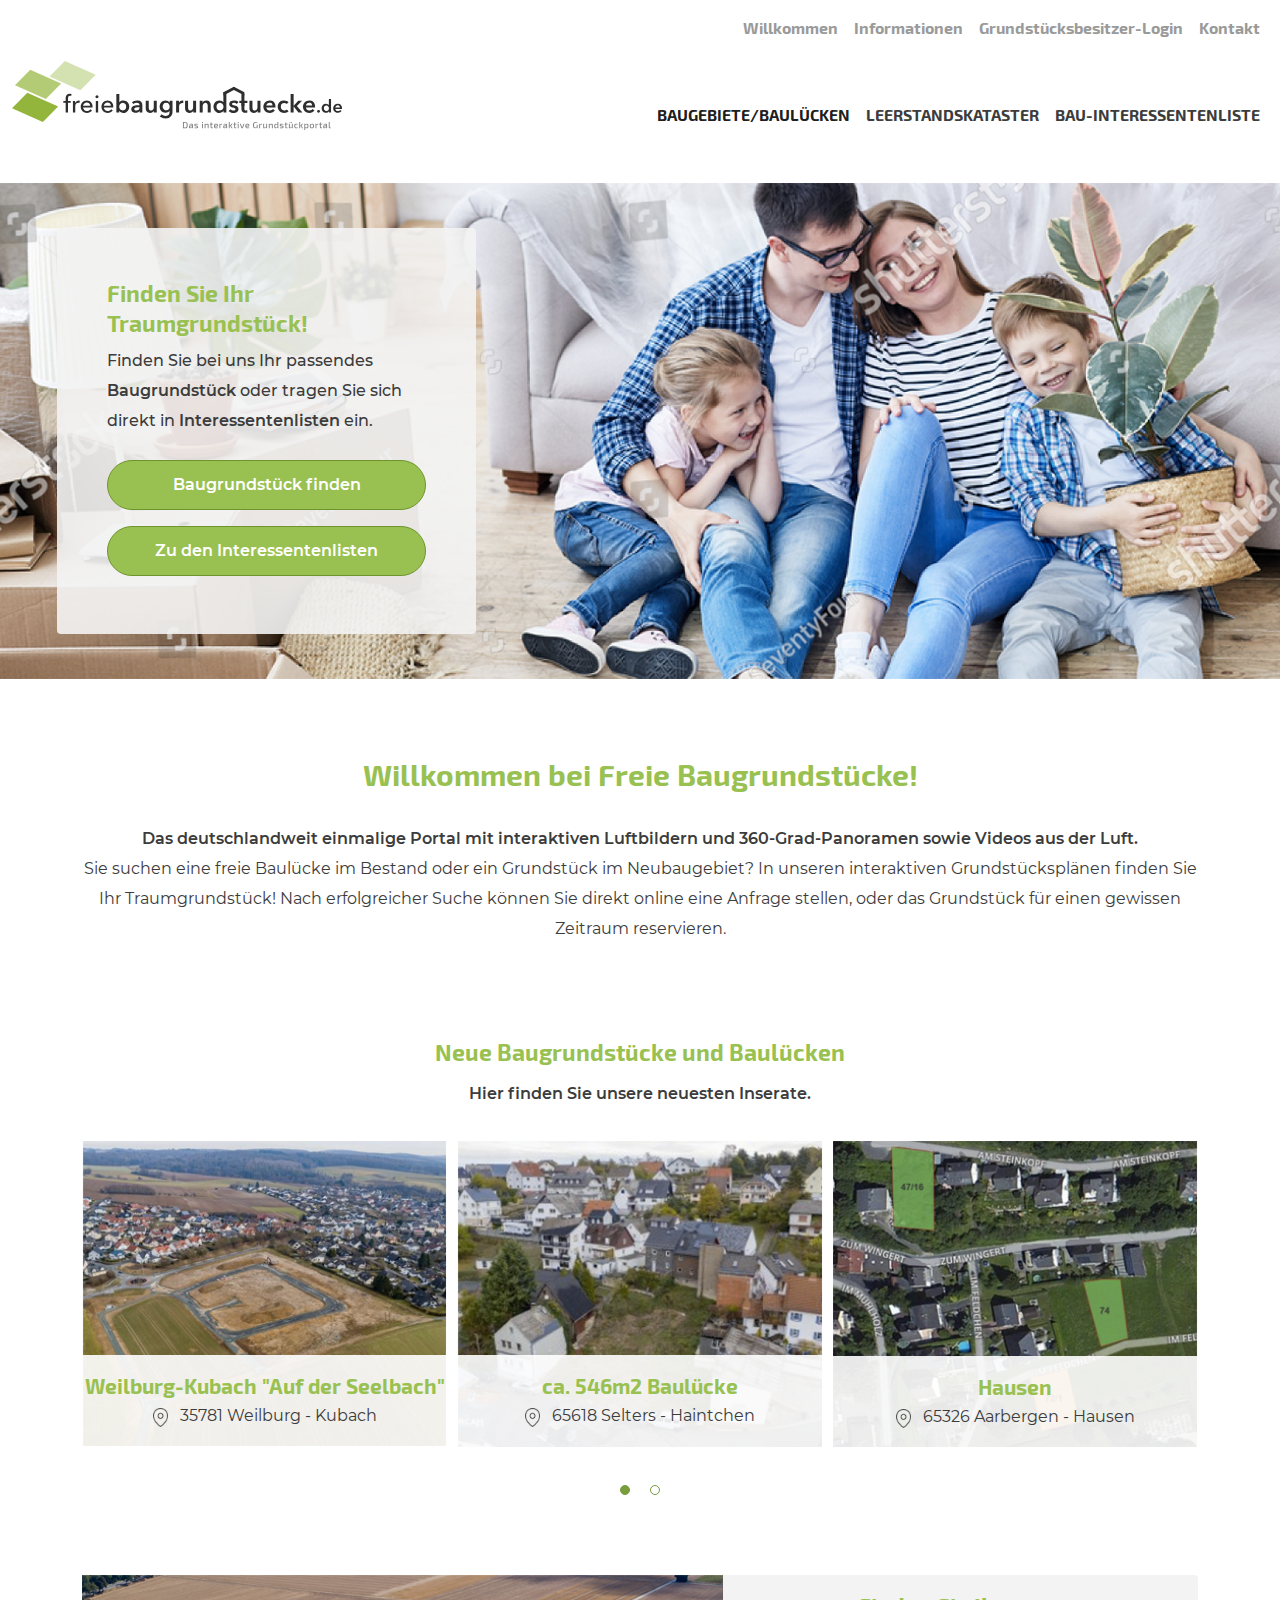
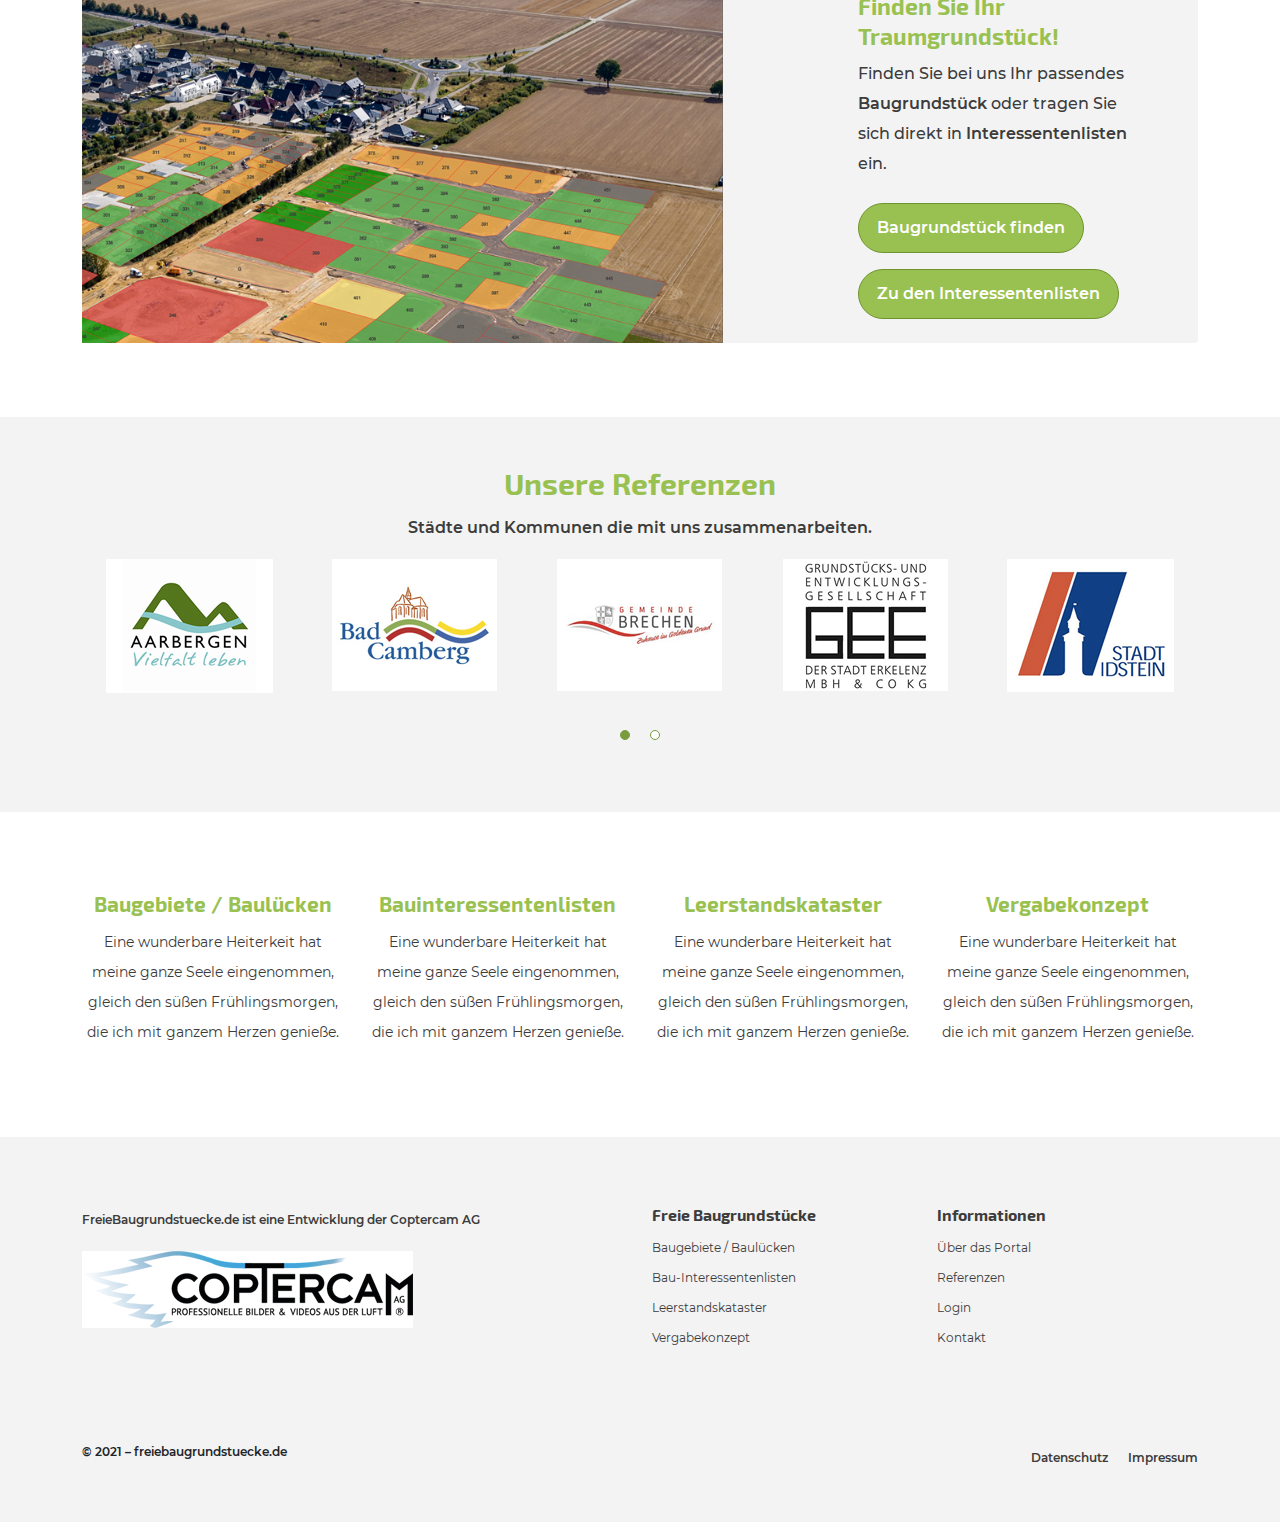
<file: index.html>
<!DOCTYPE html>
<html lang="en">

<head>
    <meta charset="UTF-8">
    <meta http-equiv="X-UA-Compatible" content="IE=edge">
    <meta name="viewport" content="width=device-width, initial-scale=1.0">
    <title>Document</title>
    <link rel="stylesheet" href="css/style.css">
</head>

<body>
    <header>
        <div id="navbar-top-main" class="navbar-expand-lg navbar-top navbar-light bg-transparent pt-2 d-lg-block d-none">
            <div class="container-fluid">
                <div class="navbar-nav align-items-center">
                    <div class="ms-auto">
                        <ul class="nav nav-style">
                            <li class="nav-item">
                                <a class="nav-link" href="#">Willkommen</a>
                            </li>
                            <li class="nav-item">
                                <a class="nav-link" href="#">Informationen</a>
                            </li>
                            <li class="nav-item">
                                <a class="nav-link" href="#">Grundstücksbesitzer-Login</a>
                            </li>
                            <li class="nav-item">
                                <a class="nav-link" href="#">Kontakt</a>
                            </li>
                        </ul>
                    </div>
                </div>
            </div>
        </div>
        <div class="navbar navbar-expand-lg navbar-light bg-transparent pb-lg-5 pb-4">
            <div class="container-fluid">
                <a class="navbar-brand" href="./index.html">
                    <img src="images/logo.svg" class="navbar-brand-img d-lg-block d-none" alt="logo">
                    <img src="images/logo-mobile.svg" class="navbar-brand-img d-lg-none d-block" alt="logo mobile">
                </a>
                <button class="navbar-toggler collapsed" type="button" data-bs-toggle="collapse" data-bs-target="#navbarCollapse" aria-controls="navbarCollapse" aria-expanded="false" aria-label="Toggle navigation">
                    <span class="navbar-toggler-icon"></span>
                </button>
                <div class="navbar-collapse collapse align-self-end" id="navbarCollapse">
                    <!-- Navigation -->
                    <ul class="navbar-nav ms-auto d-lg-flex d-none">
                        <li class="nav-item">
                            <a class="nav-link active" href="baugebiete.html">BAUGEBIETE/BAULÜCKEN</a>
                        </li>
                        <li class="nav-item">
                            <a class="nav-link" href="#">LEERSTANDSKATASTER</a>
                        </li>
                        <li class="nav-item">
                            <a class="nav-link" href="#">BAU-INTERESSENTENLISTE</a>
                        </li>
                    </ul>

                    <ul class="navbar-nav p-5 d-lg-none d-block mb-5">
                        <li class="nav-item">
                            <a class="nav-link" href="#">Willkommen</a>
                        </li>

                        <li class="nav-item">
                            <a class="nav-link active" href="baugebiete.html">BAUGEBIETE/BAULÜCKEN</a>
                        </li>

                        <li class="nav-item">
                            <a class="nav-link" href="#">BAU-INTERESSENTENLISTE</a>
                        </li>

                        <li class="nav-item nav-style pt-77px">
                            <a class="nav-link" href="#">Informationen</a>
                        </li>

                        <li class="nav-item nav-style">
                            <a class="nav-link" href="#">Grundstücksbesitzer-Login</a>
                        </li>

                        <li class="nav-item nav-style">
                            <a class="nav-link" href="#">Kontakt</a>
                        </li>
                    </ul>

                    <div class="d-block d-lg-none text-center pb-4 pt-5">
                        <a href="#" class="expanded-navbar-toggler">
                            <img src="images/toggler-icon.png" alt="">
                        </a>
                    </div>
                </div>
            </div>
        </div>
    </header>

    <section class="hero">
        <div class="container-fluid px-0">
            <div class="jumbotron">
                <div class="row mx-0">
                    <div class="col-xl-5 col-lg-6 d-lg-block d-none">
                        <div class="card bg-light">
                            <h2>Finden Sie Ihr Traumgrundstück!</h2>
                            <p class="font-weight-500">Finden Sie bei uns Ihr passendes <span class="fw-bold">Baugrundstück</span> oder tragen Sie sich direkt in <span class="fw-bold">Interessentenlisten</span> ein.</p>

                            <a href="#" class="btn btn-success my-2">Baugrundstück finden</a>
                            <a href="#" class="btn btn-success my-2">Zu den Interessentenlisten</a>
                        </div>
                    </div>
                </div>
            </div>
            <div class="row mx-0">
                <div class="col-lg-12 d-lg-none d-block px-0">
                    <div class="bg-light px-3 py-5">
                        <h2>Finden Sie Ihr Traumgrundstück!</h2>
                        <p class="font-weight-500">Finden Sie bei uns Ihr passendes <span class="fw-bold">Baugrundstück</span> oder tragen Sie sich direkt in <span class="fw-bold">Interessentenlisten</span> ein.</p>

                        <a href="#" class="btn btn-success my-2">Baugrundstück finden</a>
                        <a href="#" class="btn btn-success my-2">Zu den Interessentenlisten</a>
                    </div>
                </div>
            </div>
        </div>
    </section>

    <section class="pt-77px">
        <div class="container">
            <div class="row justify-content-center">
                <div class="col-lg-12 text-lg-center text-start">
                    <h1 class="pb-4">Willkommen bei Freie Baugrundstücke!</h1>
                    <p>
                        <span class="fw-bold d-block">Das deutschlandweit einmalige Portal mit interaktiven Luftbildern und 360-Grad-Panoramen sowie Videos aus der Luft.</span> Sie suchen eine freie Baulücke im Bestand oder ein Grundstück im Neubaugebiet?
                        In unseren interaktiven Grundstücksplänen finden Sie Ihr Traumgrundstück! Nach erfolgreicher Suche können Sie direkt online eine Anfrage stellen, oder das Grundstück für einen gewissen Zeitraum reservieren.
                    </p>
                </div>
            </div>
        </div>
    </section>

    <section class="products pt-77px">
        <div class="container">
            <div class="row justify-content-center pb-3">
                <div class="col-lg-12 text-center">
                    <h2 class="pb-1">Neue Baugrundstücke und Baulücken</h2>
                    <p class="fw-bold pb-3">Hier finden Sie unsere neuesten Inserate.</p>

                    <div class="owl-carousel owl-theme">
                        <div class="item card">
                            <a href="neubaugebiet.html">
                                <img src="images/product-1.png" class="w-100" alt="product 1">
                                <div class="bg-transparent px-0 py-3 position-absolute w-100" style="left: 0; bottom: 0;">
                                    <h4 class="mb-0">Weilburg-Kubach "Auf der Seelbach"</h4>
                                    <p class="mb-0"><span class="pe-2"><img src="images/location.png" class="img-style"></span> 35781 Weilburg - Kubach
                                    </p>
                                </div>
                            </a>
                        </div>
                        <div class="item card">
                            <a href="neubaugebiet.html">
                                <img src="images/product-2.png" class="w-100" alt="product 2">
                                <div class="bg-transparent px-0 py-3 position-absolute w-100" style="left: 0; bottom: 0;">
                                    <h4 class="mb-0">ca. 546m2 Baulücke</h4>
                                    <p class="mb-0"><span class="pe-2"><img src="images/location.png" class="img-style"></span> 65618 Selters - Haintchen
                                    </p>
                                </div>
                            </a>
                        </div>
                        <div class="item card">
                            <a href href="neubaugebiet.html">
                                <img src="images/product-3.png" class="w-100" alt="product 3">
                                <div class="bg-transparent px-0 py-3 position-absolute w-100" style="left: 0; bottom: 0;">
                                    <h4 class="mb-0">Hausen</h4>
                                    <p class="mb-0"><span class="pe-2"><img src="images/location.png" class="img-style"></span> 65326 Aarbergen - Hausen
                                    </p>
                                </div>
                            </a>
                        </div>

                        <div class="item card">
                            <a href="neubaugebiet.html">
                                <img src="images/product-1.png" class="w-100" alt="product 1">
                                <div class="bg-transparent px-0 py-3 position-absolute w-100" style="left: 0; bottom: 0;">
                                    <h4 class="mb-0">Weilburg-Kubach "Auf der Seelbach"</h4>
                                    <p class="mb-0"><span class="pe-2"><img src="images/location.png" class="img-style"></span> 35781 Weilburg - Kubach
                                    </p>
                                </div>
                            </a>
                        </div>
                        <div class="item card">
                            <a href="neubaugebiet.html">
                                <img src="images/product-2.png" class="w-100" alt="product 2">
                                <div class="bg-transparent px-0 py-3 position-absolute w-100" style="left: 0; bottom: 0;">
                                    <h4 class="mb-0">ca. 546m2 Baulücke</h4>
                                    <p class="mb-0"><span class="pe-2"><img src="images/location.png" class="img-style"></span> 65618 Selters - Haintchen
                                    </p>
                                </div>
                            </a>
                        </div>
                        <div class="item card">
                            <a href href="neubaugebiet.html">
                                <img src="images/product-3.png" class="w-100" alt="product 3">
                                <div class="bg-transparent px-0 py-3 position-absolute w-100" style="left: 0; bottom: 0;">
                                    <h4 class="mb-0">Hausen</h4>
                                    <p class="mb-0"><span class="pe-2"><img src="images/location.png" class="img-style"></span> 65326 Aarbergen - Hausen
                                    </p>
                                </div>
                            </a>
                        </div>
                    </div>
                </div>
            </div>
        </div>
    </section>

    <section class="pt-77px">
        <div class="container">
            <div class="row">
                <div class="col-lg-12">
                    <div class="card bg-body mb-74px">
                        <div class="row">
                            <div class="col-lg-7 col-md-7">
                                <img src="images/product-4.png" class="img-fluid w-100 h-100" alt="card picture">
                            </div>
                            <div class="col-lg-4 offset-lg-1 col-md-5 align-self-center">
                                <div class="card-body pe-5">
                                    <h2>Finden Sie Ihr Traumgrundstück!</h2>
                                    <p class="font-weight-500">Finden Sie bei uns Ihr passendes <span class="fw-bold">Baugrundstück</span> oder tragen Sie sich direkt in <span class="fw-bold">Interessentenlisten</span> ein.</p>

                                    <a href="#" class="btn btn-success my-2">Baugrundstück finden</a>
                                    <a href="#" class="btn btn-success my-2">Zu den Interessentenlisten</a>
                                </div>
                            </div>
                        </div>
                    </div>
                </div>
            </div>
        </div>
    </section>

    <section class="partners bg-body pt-5 pb-85px">
        <div class="container">
            <div class="row justify-content-center">
                <div class="col-lg-12 text-center">
                    <h1 class="pb-1">Unsere Referenzen</h1>
                    <p class="fw-bold">Städte und Kommunen die mit uns zusammenarbeiten.</p>
                    <div class="owl-carousel owl-theme">
                        <div class="item active">
                            <div class="col">
                                <img src="images/partner-1.png">
                            </div>
                        </div>
                        <div class="item">
                            <div class="col">
                                <img src="images/partner-2.png">
                            </div>
                        </div>
                        <div class="item">
                            <div class="col">
                                <img src="images/partner-3.png">
                            </div>
                        </div>
                        <div class="item">
                            <div class="col">
                                <img src="images/partner-4.png">
                            </div>
                        </div>
                        <div class="item">
                            <div class="col">
                                <img src="images/partner-5.png">
                            </div>
                        </div>

                        <div class="item active">
                            <div class="col">
                                <img src="images/partner-1.png">
                            </div>
                        </div>
                        <div class="item">
                            <div class="col">
                                <img src="images/partner-2.png">
                            </div>
                        </div>
                        <div class="item">
                            <div class="col">
                                <img src="images/partner-3.png">
                            </div>
                        </div>
                        <div class="item">
                            <div class="col">
                                <img src="images/partner-4.png">
                            </div>
                        </div>
                        <div class="item">
                            <div class="col">
                                <img src="images/partner-5.png">
                            </div>
                        </div>
                    </div>
                </div>
            </div>
        </div>
    </section>

    <section class="pt-77px mb-74px">
        <div class="container">
            <div class="row">
                <div class="col-lg-3 text-lg-center text-start">
                    <h3>Baugebiete / Baulücken</h3>
                    <p class="font-size-14">Eine wunderbare Heiterkeit hat meine ganze Seele eingenommen, gleich den süßen Frühlingsmorgen, die ich mit ganzem Herzen genieße.</p>
                </div>

                <div class="col-lg-3 text-lg-center text-start">
                    <h3>Bauinteressentenlisten</h3>
                    <p class="font-size-14">Eine wunderbare Heiterkeit hat meine ganze Seele eingenommen, gleich den süßen Frühlingsmorgen, die ich mit ganzem Herzen genieße.</p>
                </div>

                <div class="col-lg-3 text-lg-center text-start">
                    <h3>Leerstandskataster</h3>
                    <p class="font-size-14">Eine wunderbare Heiterkeit hat meine ganze Seele eingenommen, gleich den süßen Frühlingsmorgen, die ich mit ganzem Herzen genieße.</p>
                </div>

                <div class="col-lg-3 text-lg-center text-start">
                    <h3>Vergabekonzept</h3>
                    <p class="font-size-14">Eine wunderbare Heiterkeit hat meine ganze Seele eingenommen, gleich den süßen Frühlingsmorgen, die ich mit ganzem Herzen genieße.</p>
                </div>
            </div>
        </div>
    </section>

    <footer class="bg-body">
        <div class="container">
            <div class="row mb-74px">
                <div class="col-lg-6 mb-lg-0 mb-5">
                    <p class="font-size-12 fw-bold">FreieBaugrundstuecke.de ist eine Entwicklung der Coptercam AG
                    </p>
                    <img src="images/footer-logo.svg" class="d-lg-block d-none">
                    <img src="images/footer-logo-mobile.svg" class="d-lg-none d-block">
                </div>
                <div class="col-lg-3">
                    <h6>Freie Baugrundstücke</h6>
                    <ul class="list-unstyled">
                        <li><a href="#">Baugebiete / Baulücken</a></li>
                        <li><a href="#">Bau-Interessentenlisten</a></li>
                        <li><a href="#">Leerstandskataster</a></li>
                        <li><a href="#">Vergabekonzept</a></li>
                    </ul>
                </div>
                <div class="col-lg-3">
                    <h6>Informationen</h6>
                    <ul class="list-unstyled mb-0">
                        <li><a href="#">Über das Portal</a></li>
                        <li><a href="#">Referenzen</a></li>
                        <li><a href="#">Login</a></li>
                        <li><a href="#">Kontakt</a></li>
                    </ul>
                </div>
            </div>
            <div class="row">
                <div class="col-lg-6 order-lg-0 order-1">
                    <div class="font-size-12 fw-bold">© 2021 – freiebaugrundstuecke.de
                    </div>
                </div>
                <div class="col-lg-6 text-lg-end text-start order-lg-1 order-0">
                    <ul class="footer-list list-unstyled">
                        <li class="pe-3"><a href="#">Datenschutz</a></li>
                        <li><a href="#">Impressum</a></li>
                    </ul>
                </div>
            </div>
        </div>
    </footer>

    <script src="js/libs/jquery-1.12.4.js"></script>
    <script src="js/libs/jquery-ui.js"></script>
    <script src="js/libs/owl.carousel.min.js"></script>
    <script src="js/libs/bootstrap.bundle.min.js"></script>
    <script src="js/libs/bootstrap-select.min.js"></script>
    <script src="js/scripts.js"></script>
</body>

</html>
</file>
<file: css/style.css>
@charset "UTF-8";
@import "./libs/bootstrap.min.css";
@import "./libs/bootstrap-select.min.css";
@import "./libs/owl.carousel.min.css";
@import "./libs/owl.theme.default.min.css";
@import "fonts.css";
h1,
h2,
h3,
h4,
h6 {
  font-family: "Exo 2";
  font-weight: normal;
  color: #99C151;
}

h1 {
  font-size: 30px;
}

h2 {
  font-size: 23px;
  line-height: 30px;
}

h3 {
  font-size: 21px;
  line-height: 30px;
}

h4 {
  font-size: 21px;
  line-height: 30px;
}

h6 {
  font-size: 16px;
  color: #3C3C3C;
}

p {
  font-size: 16px;
  line-height: 30px;
  color: #3C3C3C;
}

.font-weight-500 {
  font-weight: 500;
}

.font-size-18 {
  font-size: 18px;
}

.font-size-16 {
  font-size: 16px;
}

.font-size-14 {
  font-size: 14px;
}

.font-size-12 {
  font-size: 12px;
}

.bg-light {
  background-color: rgba(243, 243, 243, 0.9) !important;
}

.bg-transparent {
  background-color: rgba(255, 255, 255, 0.9) !important;
}

.bg-body {
  background-color: #F3F3F3 !important;
}

.bg-secondary {
  background-color: #777777 !important;
}

.bg-warning {
  background-color: #F0AD4E !important;
}

.bg-success {
  background-color: #99C151 !important;
}

.bg-green {
  background-color: #009900;
}

.bg-gold {
  background-color: #DEB887;
}

.bg-yellow {
  background-color: #FFEC8B;
}

.bg-pink {
  background-color: #FFB6C1;
}

.bg-dark {
  background-color: #595959;
}

.bg-danger {
  background-color: #D9534F !important;
}

.bg-primary {
  background-color: #0000FF !important;
}

.text-success {
  color: #99C151 !important;
}

.text-dark {
  color: #3C3C3C !important;
}

.pt-77px {
  padding-top: 77px;
}

.pb-85px {
  padding-bottom: 85px;
}

.mb-74px {
  margin-bottom: 74px;
}

@media (max-width: 992px) {
  h1,
h2 {
    font-size: 20px;
  }

  h3,
h4 {
    font-size: 16px;
  }

  p {
    font-size: 14px;
  }

  .mb-74px {
    margin-bottom: 38px;
  }
}
h1,
h2,
h3,
h4,
h6 {
  font-family: "Exo 2";
  font-weight: normal;
  color: #99C151;
}

h1 {
  font-size: 30px;
}

h2 {
  font-size: 23px;
  line-height: 30px;
}

h3 {
  font-size: 21px;
  line-height: 30px;
}

h4 {
  font-size: 21px;
  line-height: 30px;
}

h6 {
  font-size: 16px;
  color: #3C3C3C;
}

p {
  font-size: 16px;
  line-height: 30px;
  color: #3C3C3C;
}

.font-weight-500 {
  font-weight: 500;
}

.font-size-18 {
  font-size: 18px;
}

.font-size-16 {
  font-size: 16px;
}

.font-size-14 {
  font-size: 14px;
}

.font-size-12 {
  font-size: 12px;
}

.bg-light {
  background-color: rgba(243, 243, 243, 0.9) !important;
}

.bg-transparent {
  background-color: rgba(255, 255, 255, 0.9) !important;
}

.bg-body {
  background-color: #F3F3F3 !important;
}

.bg-secondary {
  background-color: #777777 !important;
}

.bg-warning {
  background-color: #F0AD4E !important;
}

.bg-success {
  background-color: #99C151 !important;
}

.bg-green {
  background-color: #009900;
}

.bg-gold {
  background-color: #DEB887;
}

.bg-yellow {
  background-color: #FFEC8B;
}

.bg-pink {
  background-color: #FFB6C1;
}

.bg-dark {
  background-color: #595959;
}

.bg-danger {
  background-color: #D9534F !important;
}

.bg-primary {
  background-color: #0000FF !important;
}

.text-success {
  color: #99C151 !important;
}

.text-dark {
  color: #3C3C3C !important;
}

.pt-77px {
  padding-top: 77px;
}

.pb-85px {
  padding-bottom: 85px;
}

.mb-74px {
  margin-bottom: 74px;
}

@media (max-width: 992px) {
  h1,
h2 {
    font-size: 20px;
  }

  h3,
h4 {
    font-size: 16px;
  }

  p {
    font-size: 14px;
  }

  .mb-74px {
    margin-bottom: 38px;
  }
}
.map-control .map-toolbar {
  pointer-events: auto;
}
.map-control .map-watermark-cover {
  background-color: rgba(153, 193, 81, 0.85);
  left: 0;
  right: 0;
  bottom: 0;
  top: 0;
  z-index: 999;
  cursor: pointer;
}
.map-control .map-container {
  width: 100%;
  height: 100%;
  min-height: 345px;
}
.map-control .map-container .no-popup {
  pointer-events: none;
}
.map-control .map-container .no-popup .leaflet-popup-content-wrapper {
  box-shadow: none;
  background: none;
}
.map-control .map-container .no-popup .leaflet-popup-tip-container {
  display: none;
}
.map-control .map-container .no-popup .leaflet-popup-content {
  margin: 0;
  font-weight: bold;
}
.map-control .map-container .details-popup .leaflet-popup-content-wrapper {
  border-radius: 0;
}
.map-control .map-container .leaflet-popup-content {
  text-align: center;
  cursor: pointer;
}
.map-control .map-container .leaflet-popup {
  margin: 0;
}
.map-control .map-container .leaflet-fullscreen-toolbar-pane {
  background: transparent;
  left: 0;
  right: 0;
  z-index: 1000;
  pointer-events: none;
}
.map-control .map-container .leaflet-fullscreen-toolbar-pane .toolbar-anchor {
  position: relative;
  border-bottom-left-radius: 43px;
  border-bottom-right-radius: 43px;
}
.map-control .map-container .leaflet-fullscreen-toolbar-pane .toolbar-anchor::after {
  right: -112px;
  border-top-left-radius: 33px;
  border-width: 0 0px 1px 0;
  box-shadow: -89px -89px 0 white;
}
.map-control .map-container .leaflet-fullscreen-toolbar-pane .toolbar-anchor::before {
  left: -112px;
  border-top-right-radius: 33px;
  border-width: 0 0px 1px 0;
  box-shadow: 89px -89px 0 white;
}
.map-control .map-container .leaflet-fullscreen-toolbar-pane .toolbar-anchor::after,
.map-control .map-container .leaflet-fullscreen-toolbar-pane .toolbar-anchor::before {
  position: absolute;
  top: 0px;
  width: 120px;
  height: 107px;
  content: " ";
  z-index: -1;
  pointer-events: none;
}
.map-control .map-container .leaflet-fullscreen-footer-pane {
  bottom: 0;
  top: auto;
  left: auto;
  right: 0;
}
@media (max-width: 575px) {
  .map-control .map-container .leaflet-fullscreen-footer-pane {
    left: 0;
  }
}

.search-map {
  margin-bottom: 15px;
  width: 100%;
  height: 400px;
}

body {
  font-family: "Montserrat";
  font-weight: normal;
}

a {
  text-decoration: none;
}

@media (max-width: 992px) {
  header {
    padding: 0;
  }

  footer {
    padding-top: 42px !important;
  }

  .jumbotron {
    min-height: 200px;
    background-position: center;
  }
}
@media (min-width: 992px) {
  .jumbotron .card {
    margin: 45px;
    padding: 50px;
  }
}
@media (min-width: 1900px) {
  .jumbotron .card {
    margin: 90px;
    padding: 75px 125px;
  }
}
footer {
  padding: 68px 0 33px;
}

.nav-style .nav-link {
  font-family: "Exo 2";
  font-weight: normal;
  font-size: 12px;
  color: #9A9A9A !important;
  text-transform: initial !important;
}

.navbar-light .navbar-nav .nav-link {
  font-family: "Exo 2";
  font-weight: normal;
  font-size: 16px;
  color: #3C3C3C;
  text-transform: uppercase;
}
.navbar-light .navbar-nav .nav-link:active, .navbar-light .navbar-nav .nav-link:focus, .navbar-light .navbar-nav .nav-link:hover {
  color: #99C151 !important;
}

.navbar-light .navbar-toggler {
  border: none;
}
.navbar-light .navbar-toggler:focus {
  box-shadow: none;
}

.navbar-light .navbar-toggler-icon {
  background-image: url("../images/icon-menu.svg");
  max-width: 20px;
  max-height: 20px;
}

@media (max-width: 991px) {
  .navbar-collapse.expanded {
    position: fixed;
    top: 0;
    left: 0;
    bottom: 0;
    min-width: 100vw;
    width: 100vw;
    min-height: 100vh !important;
    background-color: white;
    z-index: 10000;
    overflow-y: scroll;
  }

  html.menu-expanded {
    overflow: hidden;
  }
  html.menu-expanded body {
    overflow: hidden;
  }
}
.nav-pills .nav-link.active,
.nav-pills .show > .nav-link {
  background-color: transparent !important;
  color: #99C151 !important;
}

.nav-pills .nav-link {
  color: #3C3C3C !important;
  color: 13px;
}

.jumbotron {
  background-image: url("../images/main-bg.png");
  background-position: center;
  background-repeat: no-repeat;
  background-size: cover;
}

.btn-success {
  font-weight: bold;
  font-size: 16px;
  border-radius: 50px;
  border: 1px solid #6f942d;
  padding: 12px 18px;
  color: #FFFFFF !important;
  background-color: #99C151;
}
.btn-success:focus, .btn-success:hover {
  background-color: #6f942d !important;
}

.btn-light {
  font-weight: bold;
  font-size: 16px;
  border-radius: 50px;
  border: 1px solid #6f942d;
  padding: 12px 18px;
  color: #3C3C3C !important;
  background-color: #FFFFFF;
}
.btn-light:focus, .btn-light:hover {
  background-color: #6f942d !important;
  color: #FFFFFF !important;
}

.bootstrap-select .dropdown-toggle:focus, .bootstrap-select .dropdown-toggle:hover {
  background-color: #F3F3F3 !important;
}

.map-toolbar .btn-light {
  background-color: #F3F3F3;
}

.btn-default {
  background-color: #FFFFFF;
}

.btn-secondary {
  background-color: #F8F8F8 !important;
  border: none;
  border-radius: 0 !important;
}

.card {
  border: none;
}

.list-unstyled li a {
  font-size: 12px;
  line-height: 30px;
  color: #3C3C3C;
  text-decoration: none;
}

.owl-carousel .owl-nav button.owl-prev,
.owl-carousel .owl-nav button.owl-next {
  display: none;
}
.owl-carousel .owl-dots .owl-dot span {
  width: 10px;
  height: 10px;
  background-color: #FFFFFF;
  border: 1px solid #799C3C;
  border-radius: 50%;
  display: inline-block;
  margin: 0 10px;
}
.owl-carousel .owl-dots {
  text-align: center;
  position: relative;
  top: 20px;
}
.owl-carousel .owl-dots .owl-dot.active span {
  background-color: #799C3C;
}
.owl-carousel .owl-item img {
  display: inline;
  width: initial;
}

footer .footer-list li {
  display: inline;
}
footer .footer-list li a {
  font-weight: 600;
  font-size: 12px;
}

.accordion-item {
  background-color: #F3F3F3;
  border: none;
}

.accordion-button {
  color: #3C3C3C;
  background-color: #E3E3E3;
  box-shadow: none;
  border: none;
  border-radius: 0;
}
.accordion-button:focus {
  box-shadow: none;
}

.accordion-button:not(.collapsed) {
  color: #3C3C3C;
  background-color: #E3E3E3;
  box-shadow: none;
  border: none;
  border-radius: 0;
}

.accordion-item:first-of-type {
  border-radius: 0;
}

.accordion-item:last-of-type .accordion-button.collapsed {
  border-radius: 0;
}

.accordion-item:first-of-type .accordion-button {
  border-radius: 0;
}

.accordion-button::after {
  background-image: url("../images/plus-icon.svg");
}

.accordion-button:not(.collapsed)::after {
  background-image: url("../images/minus-icon.svg");
}

.form-check-input {
  width: 40px;
  height: 40px;
  border-radius: 0 !important;
  border: none;
}

.form-check-label {
  font-weight: 500;
  font-size: 14px;
  color: #3C3C3C;
}

.form-label {
  font-family: "Exo 2", sans-serif;
  font-weight: normal;
  font-size: 16px;
  color: #3C3C3C;
}

.form-control {
  color: #3C3C3C;
  border: none;
  border-radius: 0;
  font-size: 14px;
}

.input-group-text {
  background-color: #FFFFFF;
  border: none;
  border-radius: 0;
  font-size: 14px;
}

.bootstrap-select .dropdown-toggle:focus,
.bootstrap-select > select.mobile-device:focus + .dropdown-toggle {
  outline: 0 !important;
  outline-offset: 0 !important;
}

.bootstrap-select .dropdown-toggle::after {
  content: "";
  color: #707070;
  font-size: 10px;
  font-family: "icomoon";
  border-top: none;
  border-bottom: none;
  border-left: none;
  border-right: none;
}

.dropdown-toggle::after {
  content: "";
  color: #707070;
  font-size: 10px;
  font-family: "icomoon";
  border-top: none;
  border-bottom: none;
  border-left: none;
  border-right: none;
  align-self: center;
}

.dropdown-menu {
  border: 1px solid #F8F8F8 !important;
}

.btn-check:focus + .btn-secondary,
.btn-secondary:focus {
  box-shadow: none !important;
}

.bootstrap-select:not([class*=col-]):not([class*=form-control]):not(.input-group-btn) {
  width: 100%;
}

.dropdown-item.active,
.dropdown-item:active {
  background-color: #99C151;
  box-shadow: none;
}

.dropdown-toggle.btn-light {
  border-radius: 0;
  border: none;
  padding: 10px 19px;
}

.dropdown-toggle .dropdown-itemfocus, .dropdown-toggle .dropdown-item:hover {
  background-color: transparent !important;
}

.read-more-link {
  font-weight: 600;
  font-size: 14px;
  color: #99C151;
}

.read-more-link.collapsed:after {
  content: "";
  font-size: 10px;
  display: inline-block;
  transform: rotate(0deg);
  font-family: "icomoon";
}

.read-more-link:after {
  content: "";
  font-size: 10px;
  display: inline-block;
  transform: rotate(180deg);
  font-family: "icomoon";
}

.btn-check:focus + .btn,
.btn:focus {
  box-shadow: none !important;
}

.btn:hover {
  color: #99C151;
}

.filter-option-inner-inner {
  font-weight: 500;
  font-size: 14px;
  color: #3C3C3C;
}

.img-style {
  width: 15px;
  height: 19px;
}

.leaflet-popup-content {
  margin: 30px 20px;
}

.leaflet-container {
  font-family: "Montserrat", sans-serif !important;
}
.leaflet-container a {
  color: #3C3C3C;
}

.exit-fullscreen-btn {
  background-color: #F8F8F8;
  border: 1px solid #6F942D;
  display: flex;
  justify-content: center;
  align-items: center;
  text-align: center;
}
.exit-fullscreen-btn::after {
  content: "";
  display: block;
  background-image: url("../images/close.svg");
  background-repeat: no-repeat;
  width: 19px;
  height: 18px;
}

.dropdown.bootstrap-select {
  padding: 0 !important;
}

.badge {
  border-radius: 0;
}

/*# sourceMappingURL=style.css.map */
</file>
